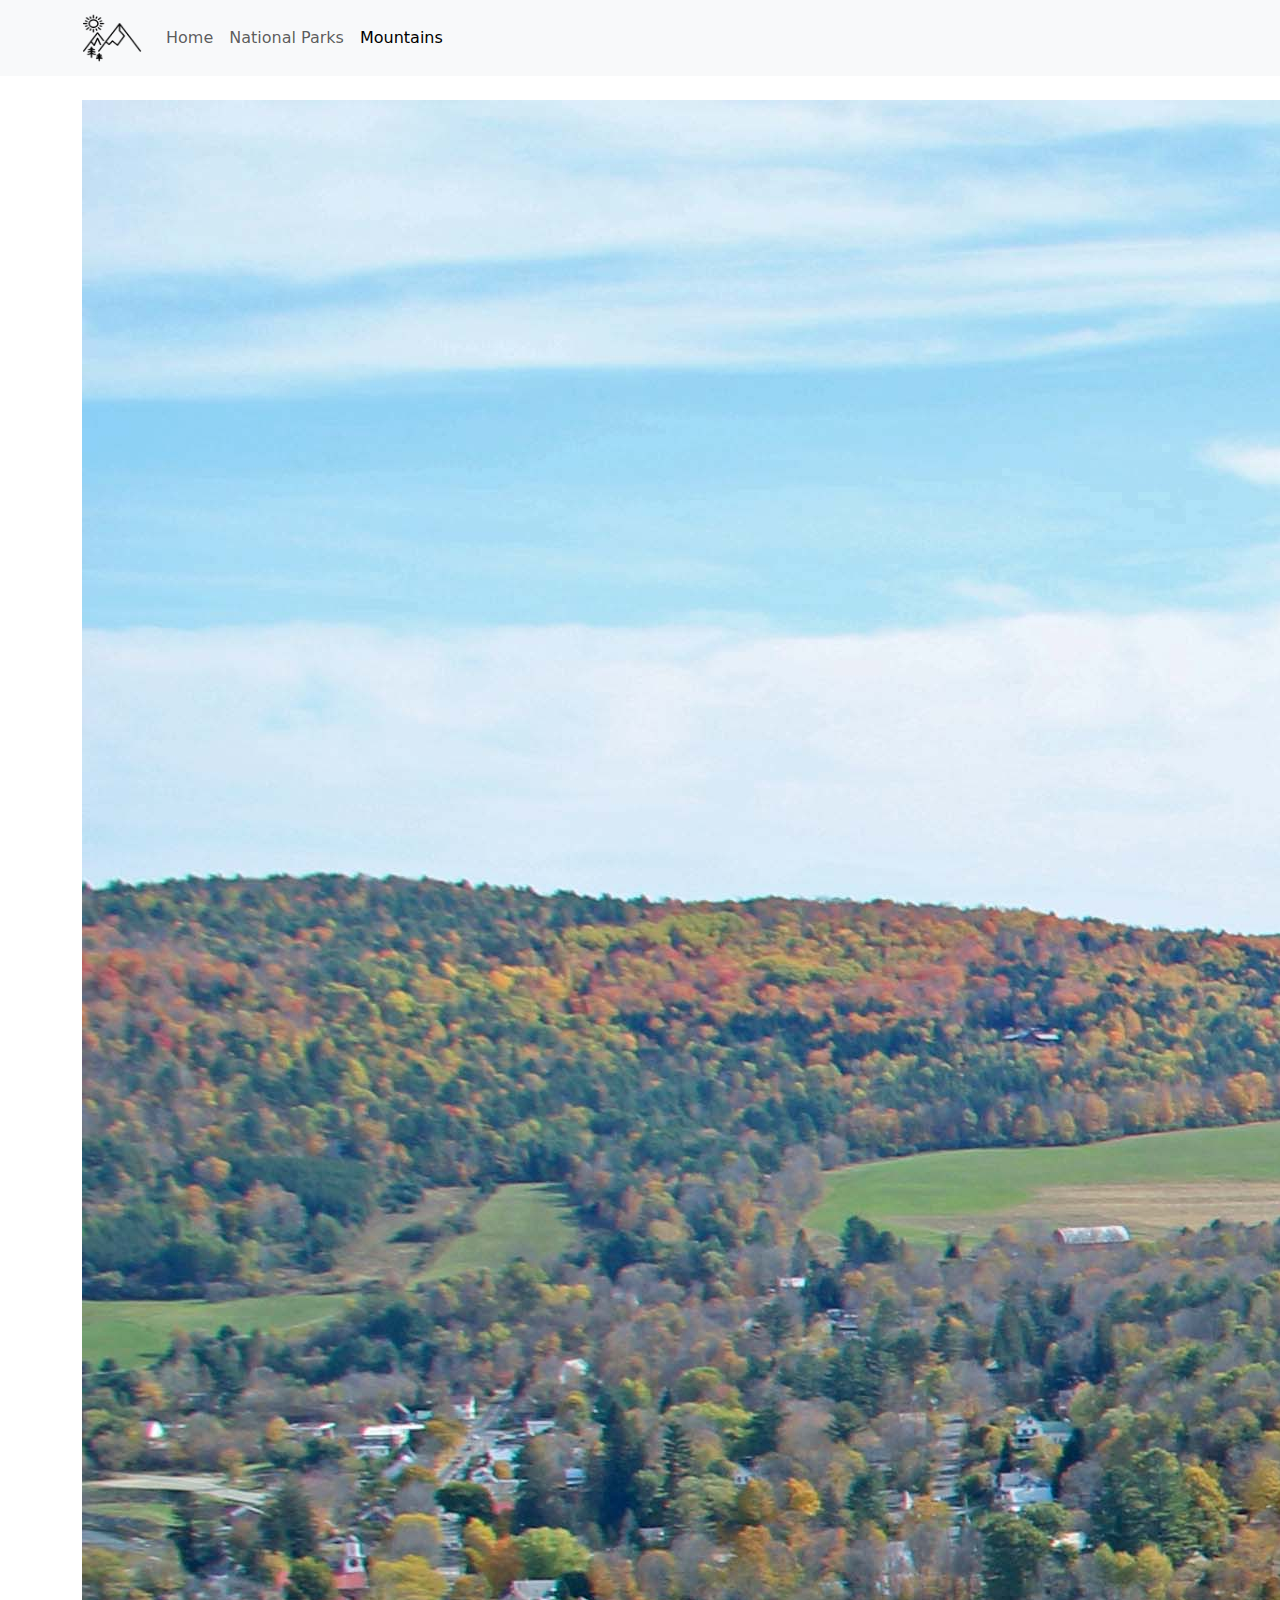
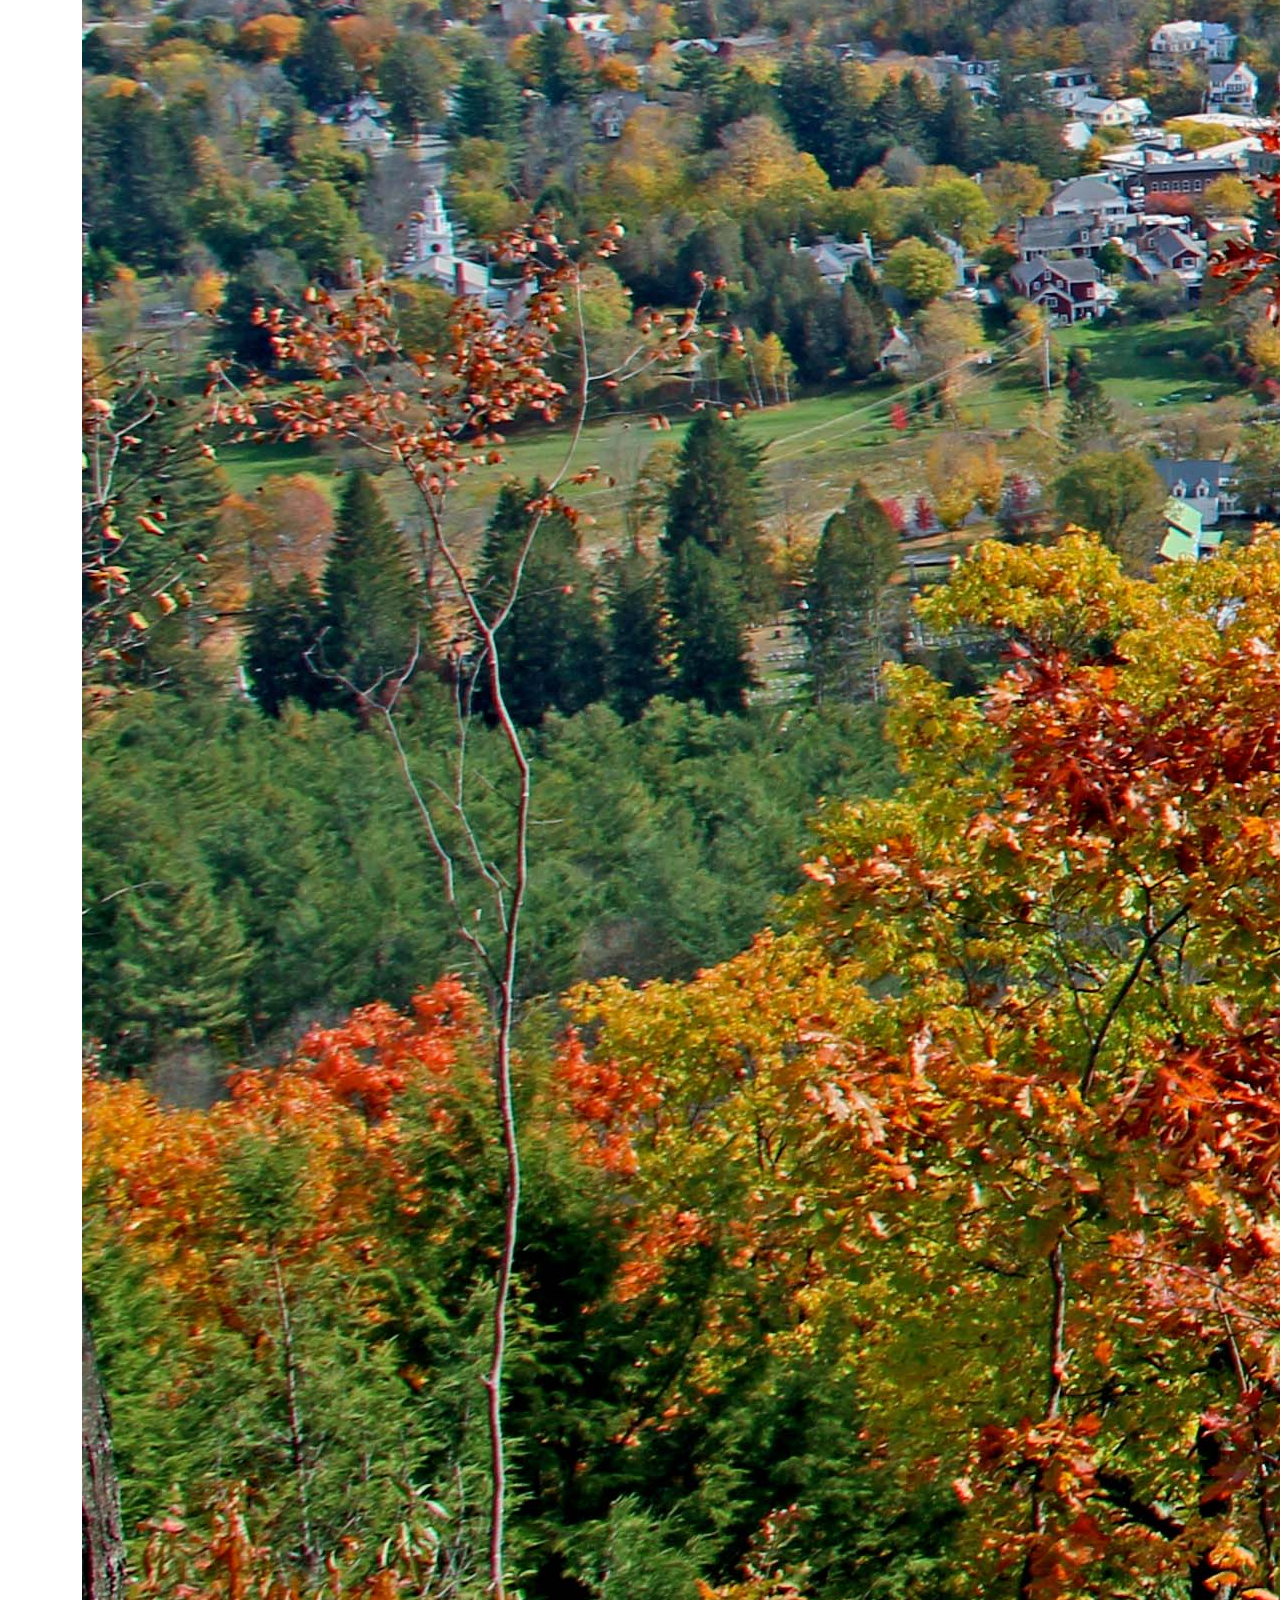
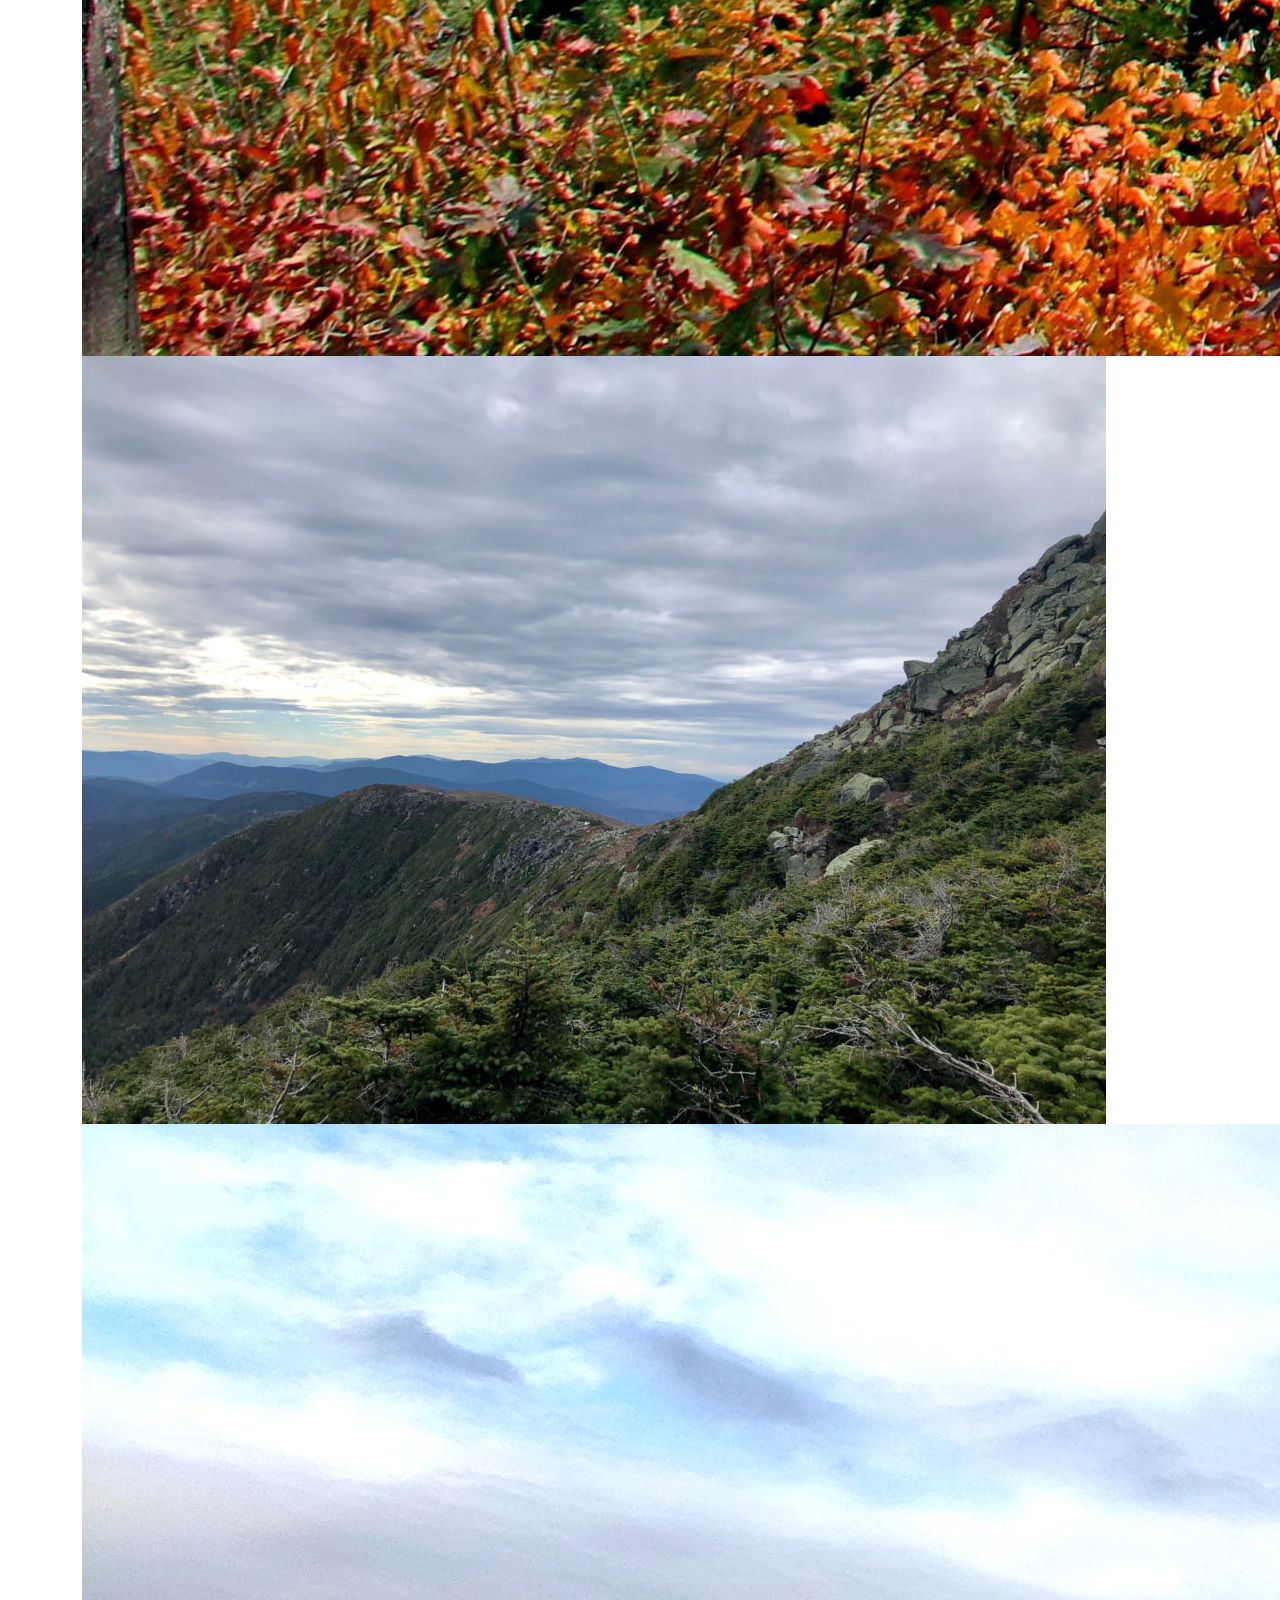
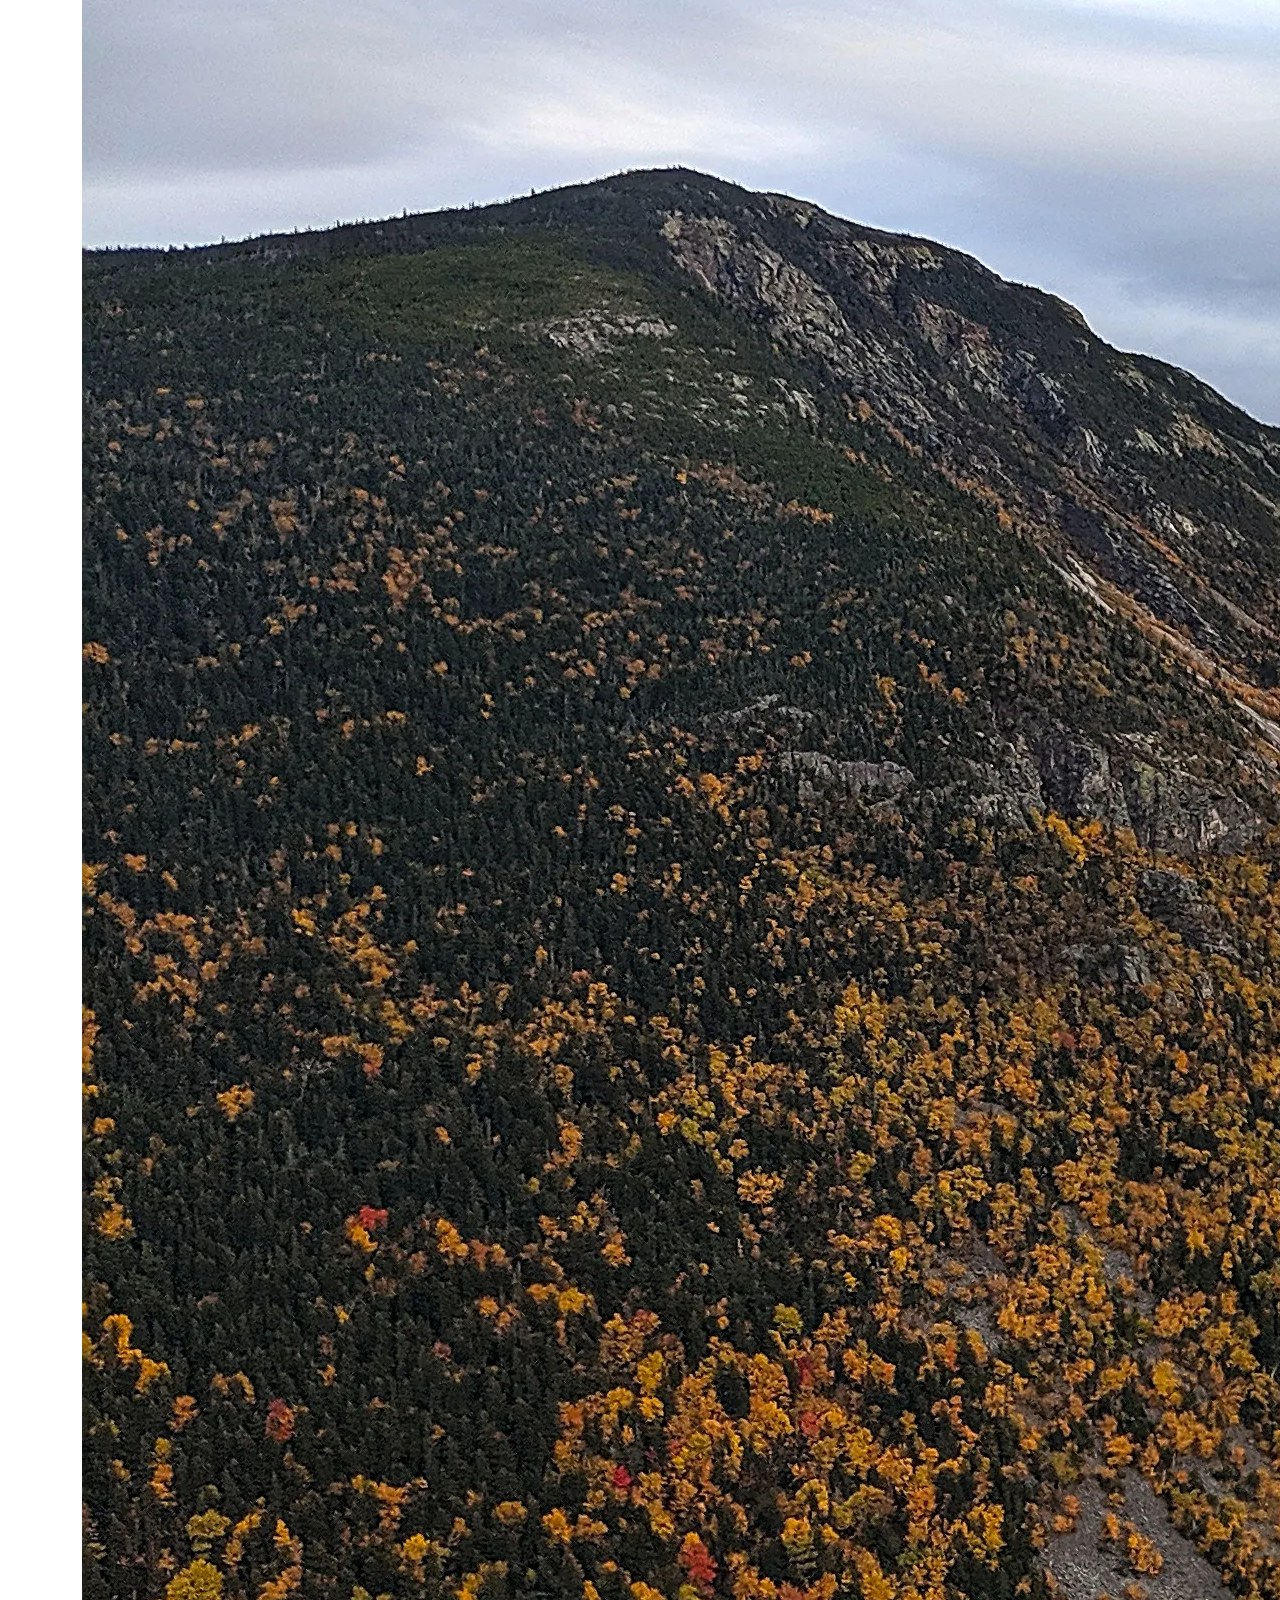
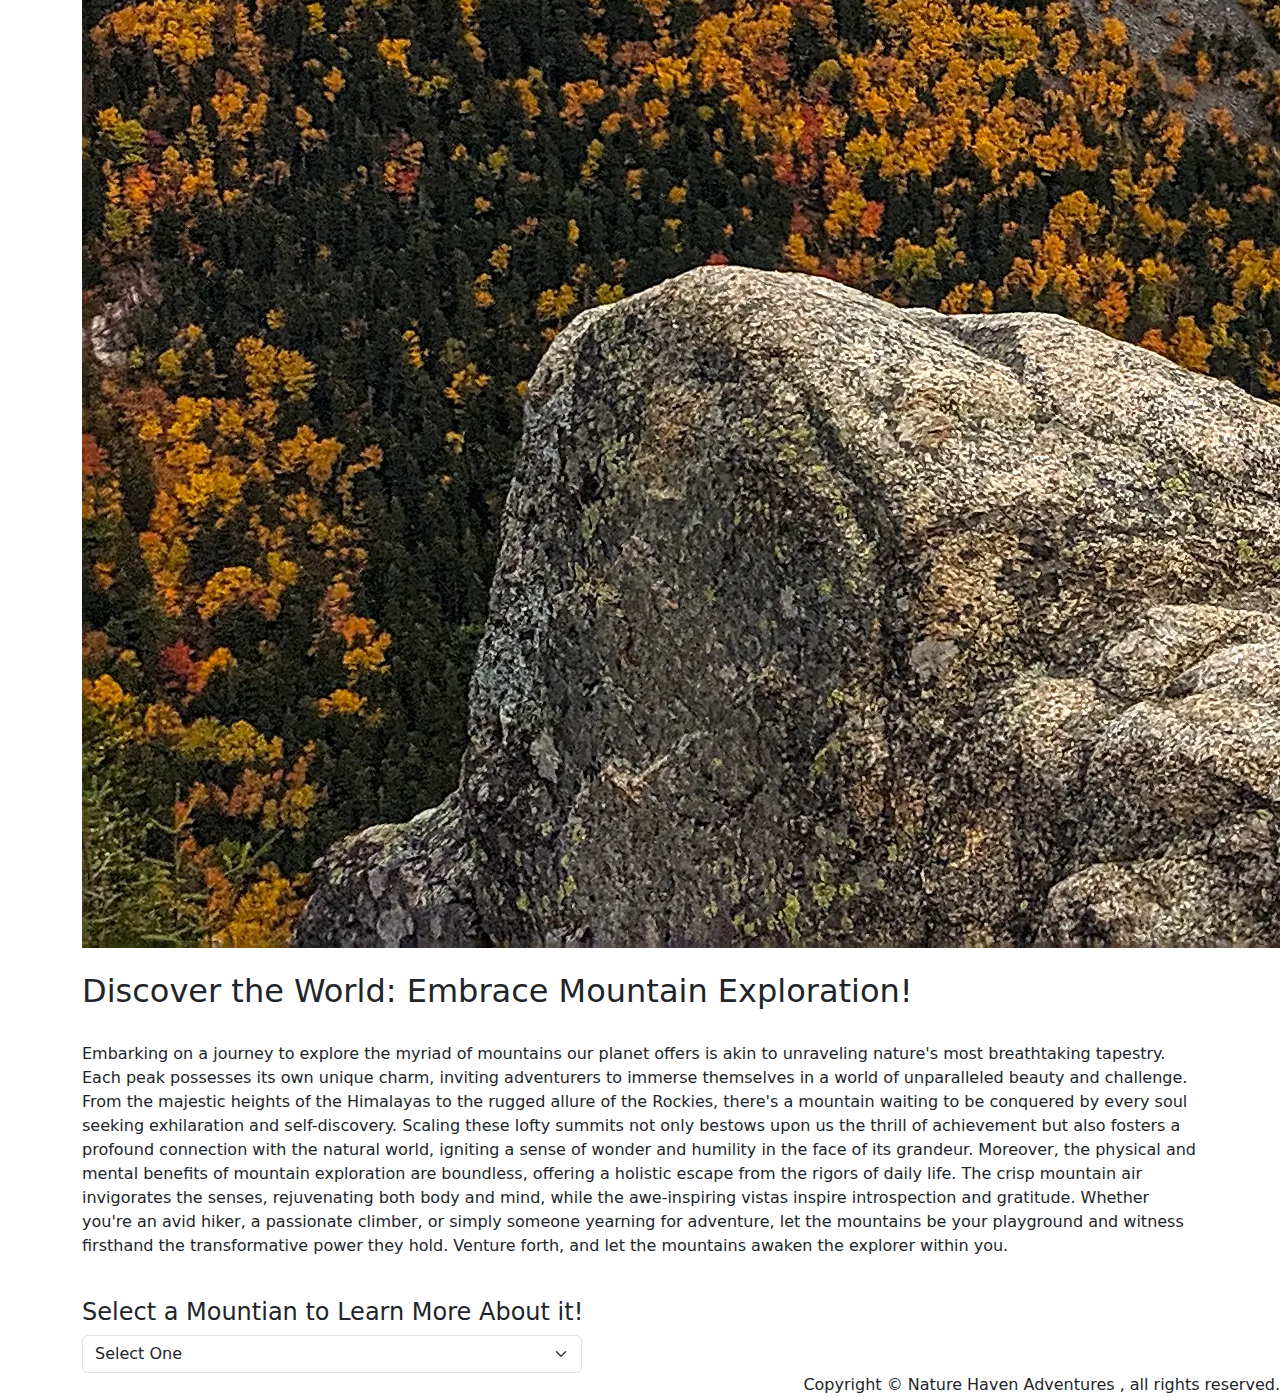
<file: mountainInfoPage.html>
<!doctype html>
<html lang="en">

<head>
    <meta charset="utf-8">
    <meta name="viewport" content="width=device-width, initial-scale=1">
    <title>Capstone-Enjoy the Outdoors</title>
    <link href="https://cdn.jsdelivr.net/npm/bootstrap@5.3.3/dist/css/bootstrap.min.css" rel="stylesheet"
        integrity="sha384-QWTKZyjpPEjISv5WaRU9OFeRpok6YctnYmDr5pNlyT2bRjXh0JMhjY6hW+ALEwIH" crossorigin="anonymous">
    <link href="css/mountainInfoPage.css"  rel="stylesheet">
</head>

<body>
    <!-- navbar -->
    <header>
        <nav class="navbar navbar-expand-lg bg-body-tertiary">
            <div class="container">
                <a class="navbar-brand" href="#">
                    <img src="images/iconimage.png" alt="iconimage" width="60" height="50">
                </a>
                <button class="navbar-toggler" type="button" data-bs-toggle="collapse"
                    data-bs-target="#navbarSupportedContent" aria-controls="navbarSupportedContent"
                    aria-expanded="false" aria-label="Toggle navigation">
                    <span class="navbar-toggler-icon"></span>
                </button>
                <div class="collapse navbar-collapse" id="navbarSupportedContent">
                    <ul class="navbar-nav me-auto mb-2 mb-lg-0">
                        <li class="nav-item">
                            <a class="nav-link" href="index.html">Home</a>
                        </li>
                        <li class="nav-item">
                            <a class="nav-link"  href="parkSearchPage.html">National Parks</a>
                        </li>
                        <li class="nav-item">
                            <a class="nav-link active" aria-current="page" href="mountainInfoPage.html">Mountains</a>
                        </li>
                        
                        
                    </ul>
                    
                </div>
            </div>
        </nav>
    </header>

    <main>
        <div class="container">
            <!-- images -->
            <div class="image-container mt-4">
                <img src="images/mountainpage-image2.jpeg" alt="mtTom">
                <img src="images/mountainpage-image1.jpeg" alt="mtMonroe">
                <img src ="images/mountainpage-image3.webp" alt="mtWilley">

            </div>

            <!-- Heading -->
            <div class="row mt-4">
                <div class="col">
                    <h2>Discover the World: Embrace Mountain Exploration! </h2>
                </div>
            </div>

            <!-- Intro Paragraph -->
            <div class="row mt-4">
                <div class="col">
                    <p class="intropara">
                        Embarking on a journey to explore the myriad of mountains our planet offers is akin to unraveling nature's most breathtaking tapestry. Each peak possesses its own unique charm, inviting adventurers to immerse themselves in a world of unparalleled beauty and challenge. From the majestic heights of the Himalayas to the rugged allure of the Rockies, there's a mountain waiting to be conquered by every soul seeking exhilaration and self-discovery. Scaling these lofty summits not only bestows upon us the thrill of achievement but also fosters a profound connection with the natural world, igniting a sense of wonder and humility in the face of its grandeur. Moreover, the physical and mental benefits of mountain exploration are boundless, offering a holistic escape from the rigors of daily life. The crisp mountain air invigorates the senses, rejuvenating both body and mind, while the awe-inspiring vistas inspire introspection and gratitude. Whether you're an avid hiker, a passionate climber, or simply someone yearning for adventure, let the mountains be your playground and witness firsthand the transformative power they hold. Venture forth, and let the mountains awaken the explorer within you.
                    </p>
                </div>
            </div>

            <!-- Mountain List Dropdown and Card -->
            <div class="row mt-4">
                <div class="col">
                    <h4>Select a Mountian to Learn More About it!</h4>
                    <select id="mountainOptions" name="mountainOptions" class="form-select" style="max-width: 500px;">
                        
                       
                    </select>
                </div>

                <div class="col order-md-last">
                    <div id="mountainCard" class="card" >
                        
                    </div>
                </div>
            </div>
        </div>

    </main>



  <footer class="float-end">
    <span>Copyright &copy; Nature Haven Adventures , all rights reserved.</span>
  </footer>

    <script src="https://cdn.jsdelivr.net/npm/bootstrap@5.3.3/dist/js/bootstrap.bundle.min.js"
        integrity="sha384-YvpcrYf0tY3lHB60NNkmXc5s9fDVZLESaAA55NDzOxhy9GkcIdslK1eN7N6jIeHz"
        crossorigin="anonymous"></script>
    
    <script src="scripts/nationalParkData.js"></script>
    <script src="scripts/locationData.js"></script>
    <script src="scripts/parkTypeData.js"></script>
    <script src="scripts/parkSearchPage.js"></script>
    <script src="scripts/mountainData.js"></script>
    <script src="scripts/mountainInfoPage.js"></script>
</body>

</html>
</file>
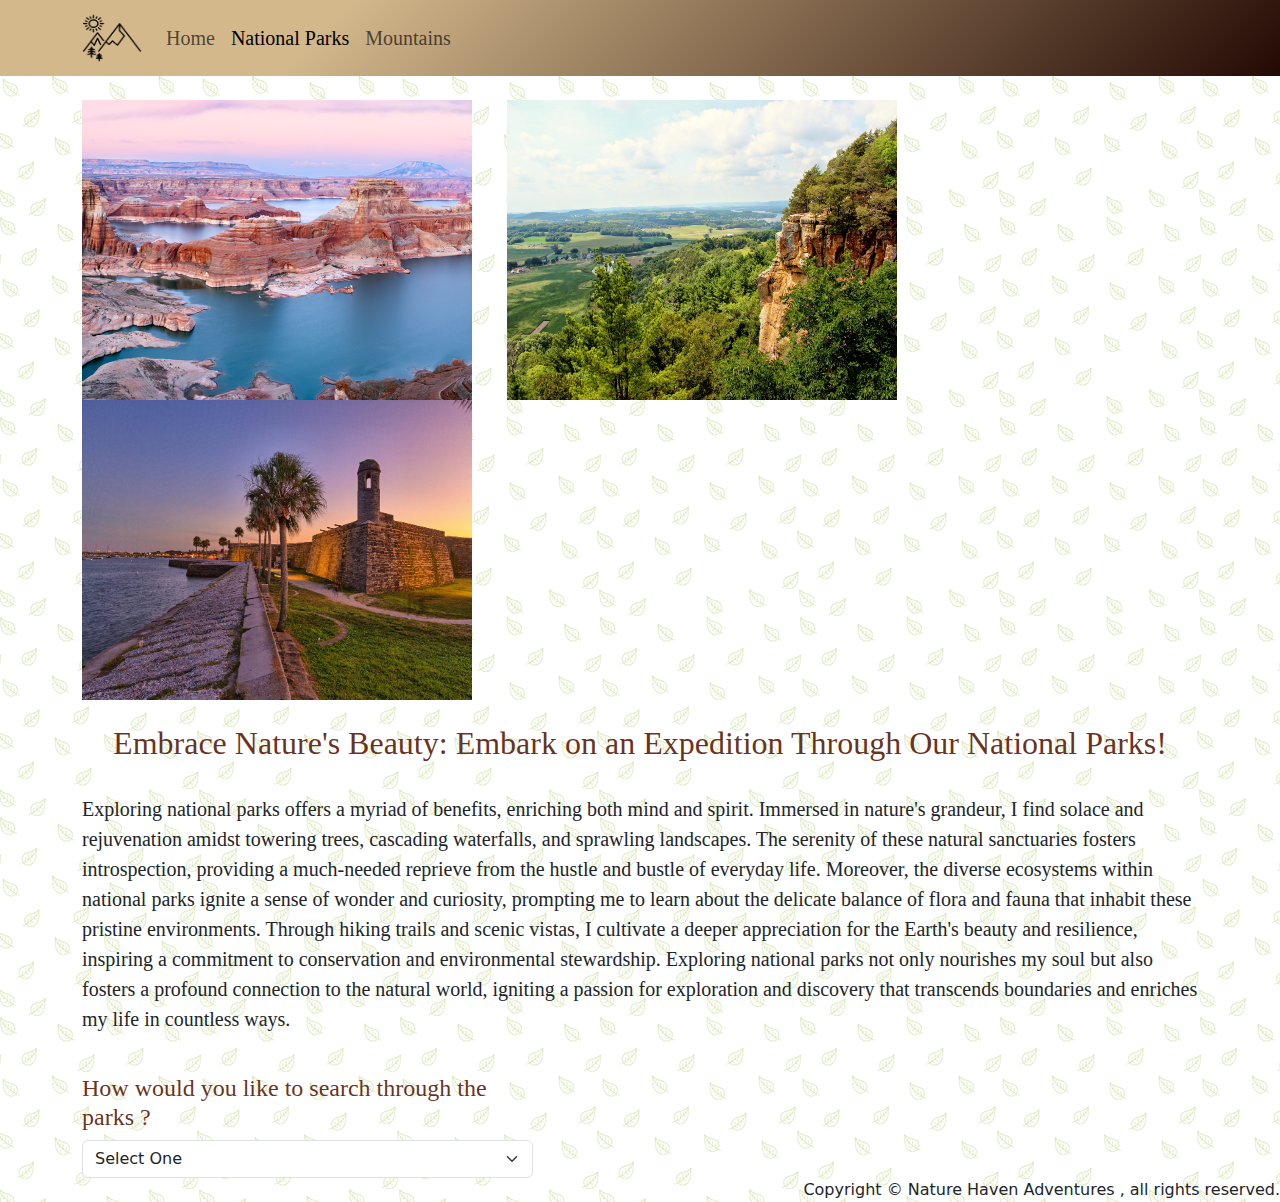
<file: parkSearchPage.html>
<!doctype html>
<html lang="en">

<head>
    <meta charset="utf-8">
    <meta name="viewport" content="width=device-width, initial-scale=1">
    <title>Capstone-Enjoy the Outdoors</title>
    <link href="https://cdn.jsdelivr.net/npm/bootstrap@5.3.3/dist/css/bootstrap.min.css" rel="stylesheet"
        integrity="sha384-QWTKZyjpPEjISv5WaRU9OFeRpok6YctnYmDr5pNlyT2bRjXh0JMhjY6hW+ALEwIH" crossorigin="anonymous">
    <link href="css/parksearch.css" rel="stylesheet">
</head>

<body>
    <!-- navbar -->
    <header>
        <nav class="navbar navbar-expand-lg bg-body-tertiary">
            <div class="container">
                <a class="navbar-brand" href="#">
                    <img src="images/iconimage.png" alt="iconimage" width="60" height="50">
                </a>
                <button class="navbar-toggler" type="button" data-bs-toggle="collapse"
                    data-bs-target="#navbarSupportedContent" aria-controls="navbarSupportedContent"
                    aria-expanded="false" aria-label="Toggle navigation">
                    <span class="navbar-toggler-icon"></span>
                </button>
                <div class="collapse navbar-collapse" id="navbarSupportedContent">
                    <ul class="navbar-nav me-auto mb-2 mb-lg-0">
                        <li class="nav-item">
                            <a class="nav-link" href="index.html">Home</a>
                        </li>
                        <li class="nav-item">
                            <a class="nav-link active" aria-current="page" href="parkSearchPage.html">National Parks</a>
                        </li>
                        <li class="nav-item">
                            <a class="nav-link" href="mountainInfoPage.html">Mountains</a>
                        </li>


                    </ul>

                </div>
            </div>
        </nav>
    </header>

    <main>
        <div class="container">
           
            <!-- images  -->
            <div class="image-container mt-4">
                <img src="images/parksearchimage1.png" alt="glenCanyon">
                <img src="images/parksearchimage2.jpeg" alt="iceAgeTrail">
                <img src="images/parksearchimage3.jpeg" alt="castilloMonument">
            </div>

            <!-- Heading -->
            <div class="row mt-4">
                <div class="col">
                    <h2>Embrace Nature's Beauty: Embark on an Expedition Through Our National Parks!</h2>
                </div>
            </div>

            <!-- Intro Paragraph -->
            <div class="row mt-4">
                <div class="col">
                    <p class="intropara">
                    Exploring national parks offers a myriad of benefits, enriching both mind and spirit. Immersed in
                    nature's grandeur, I find solace and rejuvenation amidst towering trees, cascading waterfalls, and
                    sprawling landscapes. The serenity of these natural sanctuaries fosters introspection, providing a
                    much-needed reprieve from the hustle and bustle of everyday life. Moreover, the diverse ecosystems
                    within national parks ignite a sense of wonder and curiosity, prompting me to learn about the
                    delicate balance of flora and fauna that inhabit these pristine environments. Through hiking trails
                    and scenic vistas, I cultivate a deeper appreciation for the Earth's beauty and resilience,
                    inspiring a commitment to conservation and environmental stewardship. Exploring national parks not
                    only nourishes my soul but also fosters a profound connection to the natural world, igniting a
                    passion for exploration and discovery that transcends boundaries and enriches my life in countless
                    ways.
                    </p>
                </div>
            </div>
            <div class="row">
                <div class="col-md-5">
                    
                    <!-- Search Type Dropdown -->
                    <div class="row mt-4">
                        <div class="col">
                            <h4>How would you like to search through the parks ?</h4>
                            <select id="searchTypeOptions" name="searchOptions" class="form-select"
                                style="max-width: 500px;">
                                <option>Select One</option>
                                <option value="by_location">By Location</option>
                                <option value="by_parkType">By Park Type </option>
                            </select>
                        </div>
                    </div>


                    <!-- Different Location/Type Dropdown -->
                    <div class="row mt-4" id="listDropdown" style="display: none;">
                        <div class="col">
                            <h4>Please Select One</h4>
                            <select id="locationOrParkType" name="options" class="form-select"
                                style="max-width: 500px; ">

                            </select>
                        </div>
                    </div>

                    <!-- Dropdown of Matching Parks -->
                    <div class="row mt-4" id="matchingOptionsDropdown" style="display: none;">
                        <div class="col">
                            <h4>Select one to learn more about it !</h4>
                            <select id="matchingParks" name="parks" class="form-select" style="max-width: 500px; ">

                            </select>
                        </div>
                    </div>
                </div>

                    <!-- Card made in JS goes here  -->
                    <div class="col-md-7 mb-4" >

                        <div id="parkCardRow" class="row mt-4">


                        </div>
                    </div>

            </div>

        </div>

    </main>


    <footer class="float-end">
        <span>Copyright &copy; Nature Haven Adventures , all rights reserved.</span>
    </footer>

    <script src="https://cdn.jsdelivr.net/npm/bootstrap@5.3.3/dist/js/bootstrap.bundle.min.js"
        integrity="sha384-YvpcrYf0tY3lHB60NNkmXc5s9fDVZLESaAA55NDzOxhy9GkcIdslK1eN7N6jIeHz"
        crossorigin="anonymous"></script>
    <script src="scripts/nationalParkData.js"></script>
    <script src="scripts/locationData.js"></script>
    <script src="scripts/parkTypeData.js"></script>
    <script src="scripts/parkSearchPage.js"></script>

</body>

</html>
</file>
<file: css/mountainInfoPage.css>
.card-body {
    padding: 20px; 
    margin: auto; 
}

.card-img-top {
    width: 100%; /* Make the image fill the width of the card */
    height: auto; /* Maintain the aspect ratio of the image */
  
    
}

.card-title {
    font-size: 25px; /* Increase the font size of the title */
    text-align: center;
}

.card-text {
    font-size: 15px; /* Increase the font size of the description */
    text-align: center;
}
</file>
<file: css/parksearch.css>
body{
    background-image: url('../images/backgroundimage.webp');
    background-repeat: repeat;
}

.navbar{
    background-image: linear-gradient(315deg, #230903 0%, #d3b88c 74%);;
}

.nav-link{
    font-size: 20px;
    font-family: Georgia, 'Times New Roman', Times, serif;
}

.image-container img {
    display: inline-block;
    height: 300px;
    width: 420px;
    padding-right: 30px;
}

.btn-olive-green{
    background-color: olive;
    border-color: olive;
    color: white;
}

h2{
    text-align: center;
    color: rgba(96, 38, 17, 0.936);
    font-family: Georgia, 'Times New Roman', Times, serif;
}

h4{
    color: rgba(96, 38, 17, 0.936);
    font-family: Georgia, 'Times New Roman', Times, serif;
}



.intropara {
    font-size: 20px;
    font-family: Georgia, 'Times New Roman', Times, serif;
}

.card{
    border: 4px solid olive;
    font-family: Georgia, 'Times New Roman', Times, serif;
}


.float-end{
    bottom: 0;
    right: 0;
}
</file>
